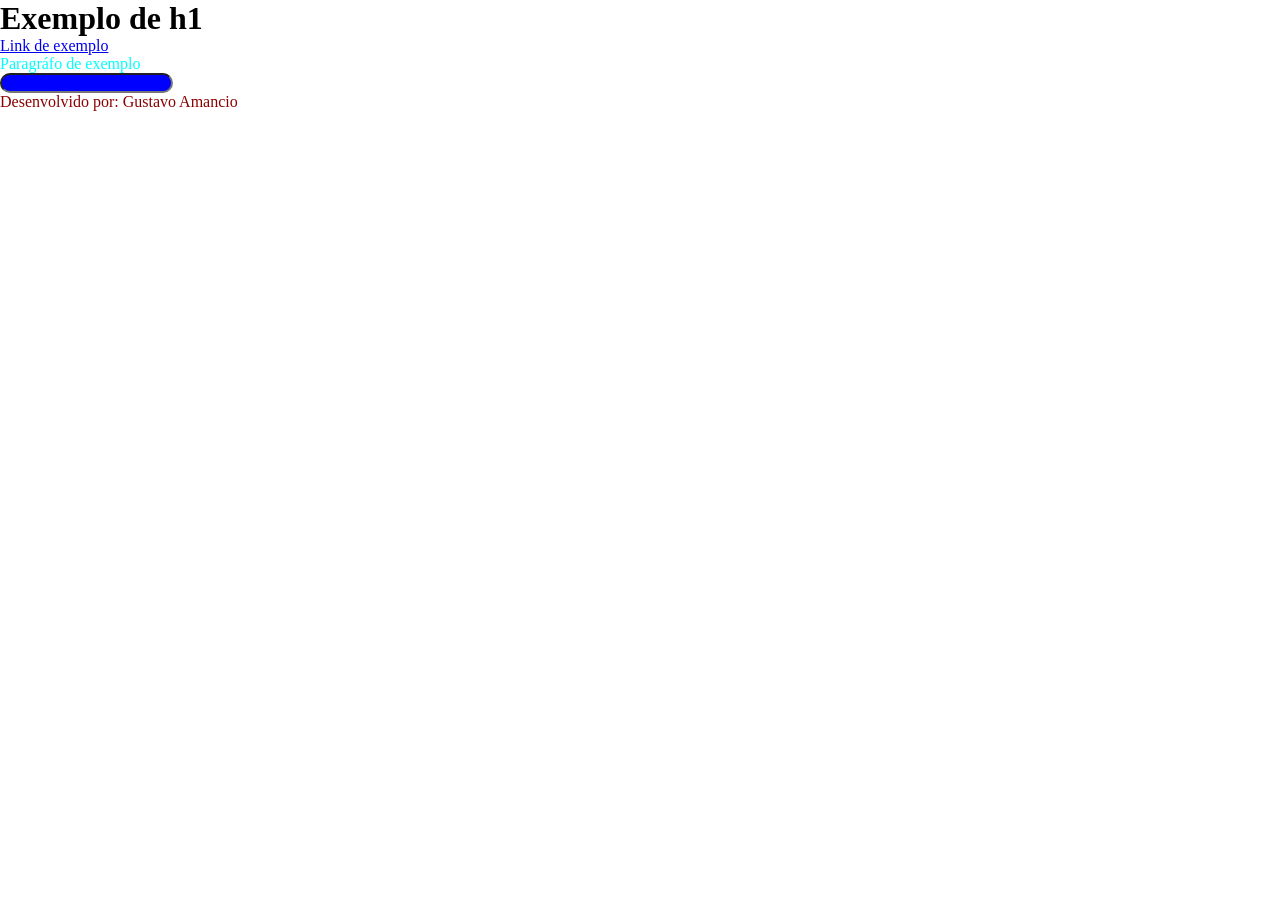
<file: exemplo-css/index.html>
<!DOCTYPE html>
<html lang="pt-BR">
<head>
    <meta charset="UTF-8">
    <meta name="viewport" content="width=device-width, initial-scale=1.0">
    <title>Exercicio css</title>

    <link rel="stylesheet" href="styles.css">
</head>
<body>
    <header>
        <h1>Exemplo de h1</h1>
    </header>

    <main>
        <a href="#">Link de exemplo</a>
        <p class="exemplo-classe">Paragráfo de exemplo</p>
        <input type="email" name="email" id="email" style="background-color: blue;"/>
    </main>

    <footer>
        <p>Desenvolvido por: Gustavo Amancio</p>
    </footer>
</body>
</html>
</file>
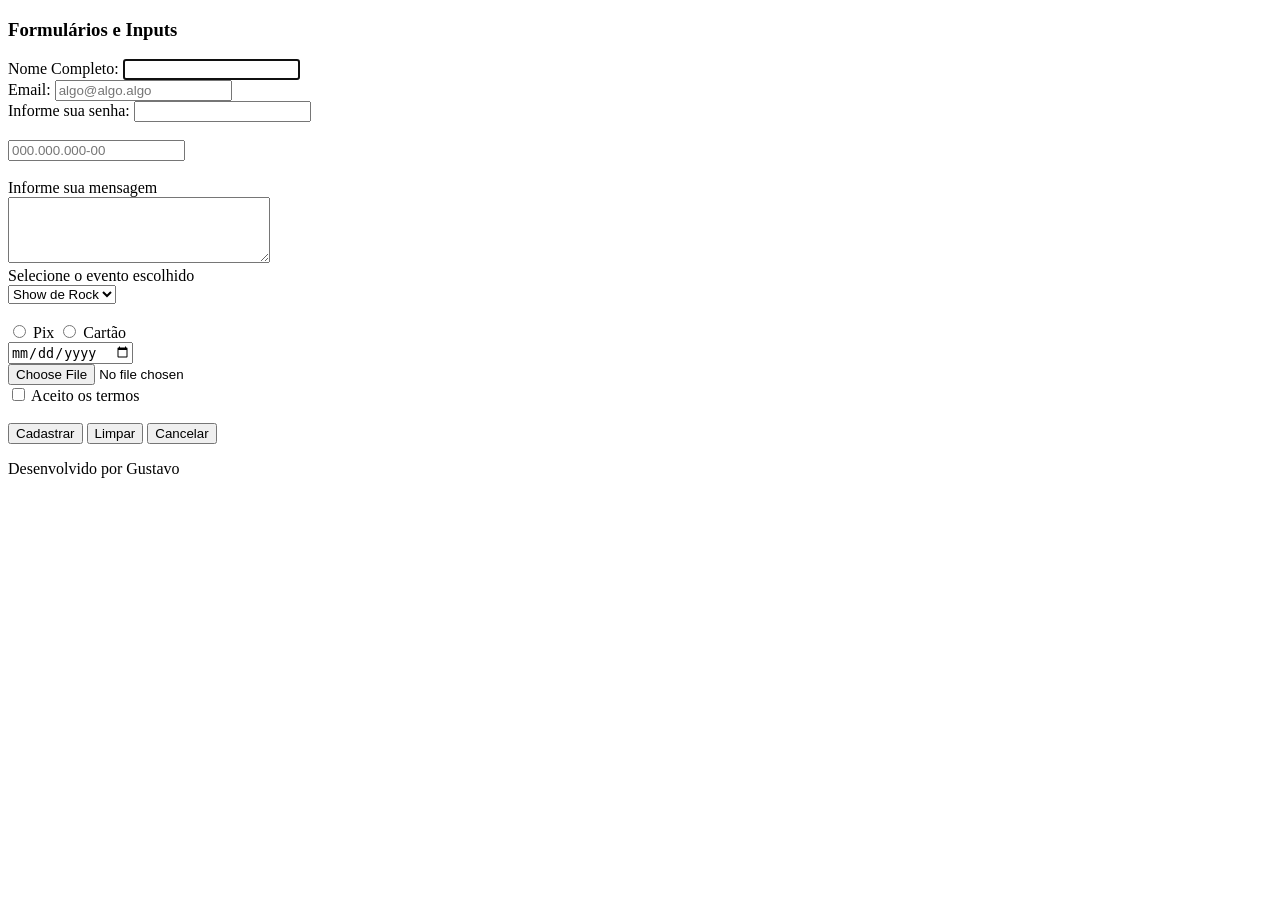
<file: exemplo-form/index.html>
<!DOCTYPE html>
<html lang="pt-BR">
<head>
    <meta charset="UTF-8">
    <meta name="viewport" content="width=device-width, initial-scale=1.0">
    <title>Exemplo Formulário Html</title>
</head>
<body>
    <header>
        <h3>Formulários e Inputs</h3>
    </header>

    <main>
        <form id="registerForm" method="post">
            <label for="nome">Nome Completo:</label>
            <input type="text" id="nome" name="nome" required autofocus/>
            <br>
            <label for="email">Email:</label>
            <input type="email" placeholder="algo@algo.algo" id="email" name="email" required/>
            <br>
            <label for="password">Informe sua senha: </label>
            <input 
                type="password" 
                id="password" 
                name="password" 
                minlength="8" 
                required
            />
            <br>
            <br>
            <input 
                type="cpf" 
                id="cpf" 
                name="cpf" 
                placeholder="000.000.000-00" 
                required 
                pattern="\d{3}\.\d{3}\.\d{3}-\d{2}"
                title="Digite no formato: 000.000.000-00"
            >
            <br>
            
            <br>
            <label for="message">Informe sua mensagem</label>
            <br>
            <textarea id="message" name="message" rows="4" cols="30"></textarea>
            <br>
            <label for="evento">Selecione o evento escolhido</label>
            <br>
            <select name="evento" id="evento">
                <option value="rock">Show de Rock</option>
                <option value="sertanejo">Modão</option>
                <option value="teatro">Teatro</option>
                <option value="palestra">Palestra</option>
            </select>
            <br>
            <br>
            
            <label><input type="radio" name="pagamento" required> Pix</label>
            <label><input type="radio" name="pagamento"> Cartão</label>

            <br>
            <input type="date">
            <br>
            <input type="file">
            <br>
            <label for="terms">
                <input type="checkbox" id="terms" name="terms" required>
                Aceito os termos
            </label>
            <br>

            <br>
            <input type="submit" value="Cadastrar" />
            <input type="reset" value="Limpar" />
            <button type="button" onclick="">Cancelar</button>
        </form>
    </main>

    <footer>
        <p>Desenvolvido por Gustavo</p>
    </footer>



    <script>
        document.getElementById('registerForm').addEventListener('submit', function(event) {
            event.preventDefault();
            const nome = document.getElementById('nome').value;
            alert(`Olá ${nome}\nCadastro enviado com sucesso!`);
        })
    </script>
</body>
</html>
</file>
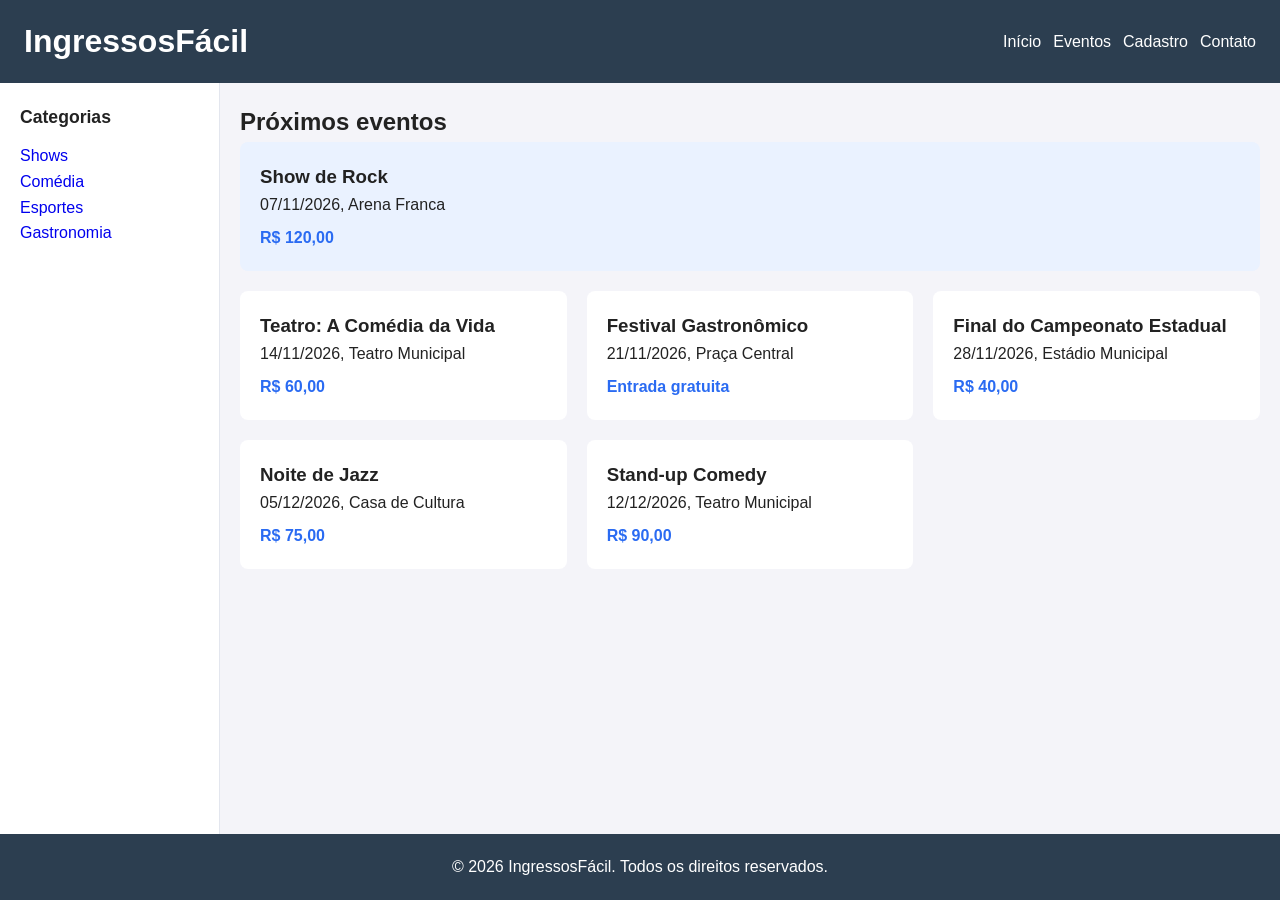
<file: exemplo-grid/index.html>
<!DOCTYPE html>
<html lang="pt-BR">
<head>
    <meta charset="UTF-8">
    <meta name="viewport" content="width=device-width, initial-scale=1.0">
    <title>IngressosFácil</title>
    <link rel="stylesheet" href="styles.css">
</head>
<body>

    <header class="topo">
        <h1>IngressosFácil</h1>
        <nav class="menu-horizontal">
            <ul>
                <li><a href="index.html" class="ativo">Início</a></li>
                <li><a href="#eventos">Eventos</a></li>
                <li><a href="cadastro.html">Cadastro</a></li>
                <li><a href="#contato">Contato</a></li>
            </ul>
        </nav>
    </header>

    <aside class="lateral">
        <h2>Categorias</h2>
        <nav class="menu-vertical">
            <ul>
                <li><a href="#">Shows</a></li>
                <li><a href="#">Comédia</a></li>
                <li><a href="#">Esportes</a></li>
                <li><a href="#">Gastronomia</a></li>
            </ul>
        </nav>
    </aside>

    <main class="conteudo">
        <section id="eventos">
            <h2>Próximos eventos</h2>
            <div class="grade-eventos">
                <article class="evento destaque">
                    <h3>Show de Rock</h3>
                    <p>07/11/2026, Arena Franca</p>
                    <p class="preco">R$ 120,00</p>
                </article>
                <article class="evento">
                    <h3>Teatro: A Comédia da Vida</h3>
                    <p>14/11/2026, Teatro Municipal</p>
                    <p class="preco">R$ 60,00</p>
                </article>
                <article class="evento">
                    <h3>Festival Gastronômico</h3>
                    <p>21/11/2026, Praça Central</p>
                    <p class="preco">Entrada gratuita</p>
                </article>
                <article class="evento">
                    <h3>Final do Campeonato Estadual</h3>
                    <p>28/11/2026, Estádio Municipal</p>
                    <p class="preco">R$ 40,00</p>
                </article>
                <article class="evento">
                    <h3>Noite de Jazz</h3>
                    <p>05/12/2026, Casa de Cultura</p>
                    <p class="preco">R$ 75,00</p>
                </article>
                <article class="evento">
                    <h3>Stand-up Comedy</h3>
                    <p>12/12/2026, Teatro Municipal</p>
                    <p class="preco">R$ 90,00</p>
                </article>
            </div>
        </section>
    </main>

    <footer class="rodape">
        <p id="contato">&copy; 2026 IngressosFácil. Todos os direitos reservados.</p>
    </footer>

</body>
</html>
</file>
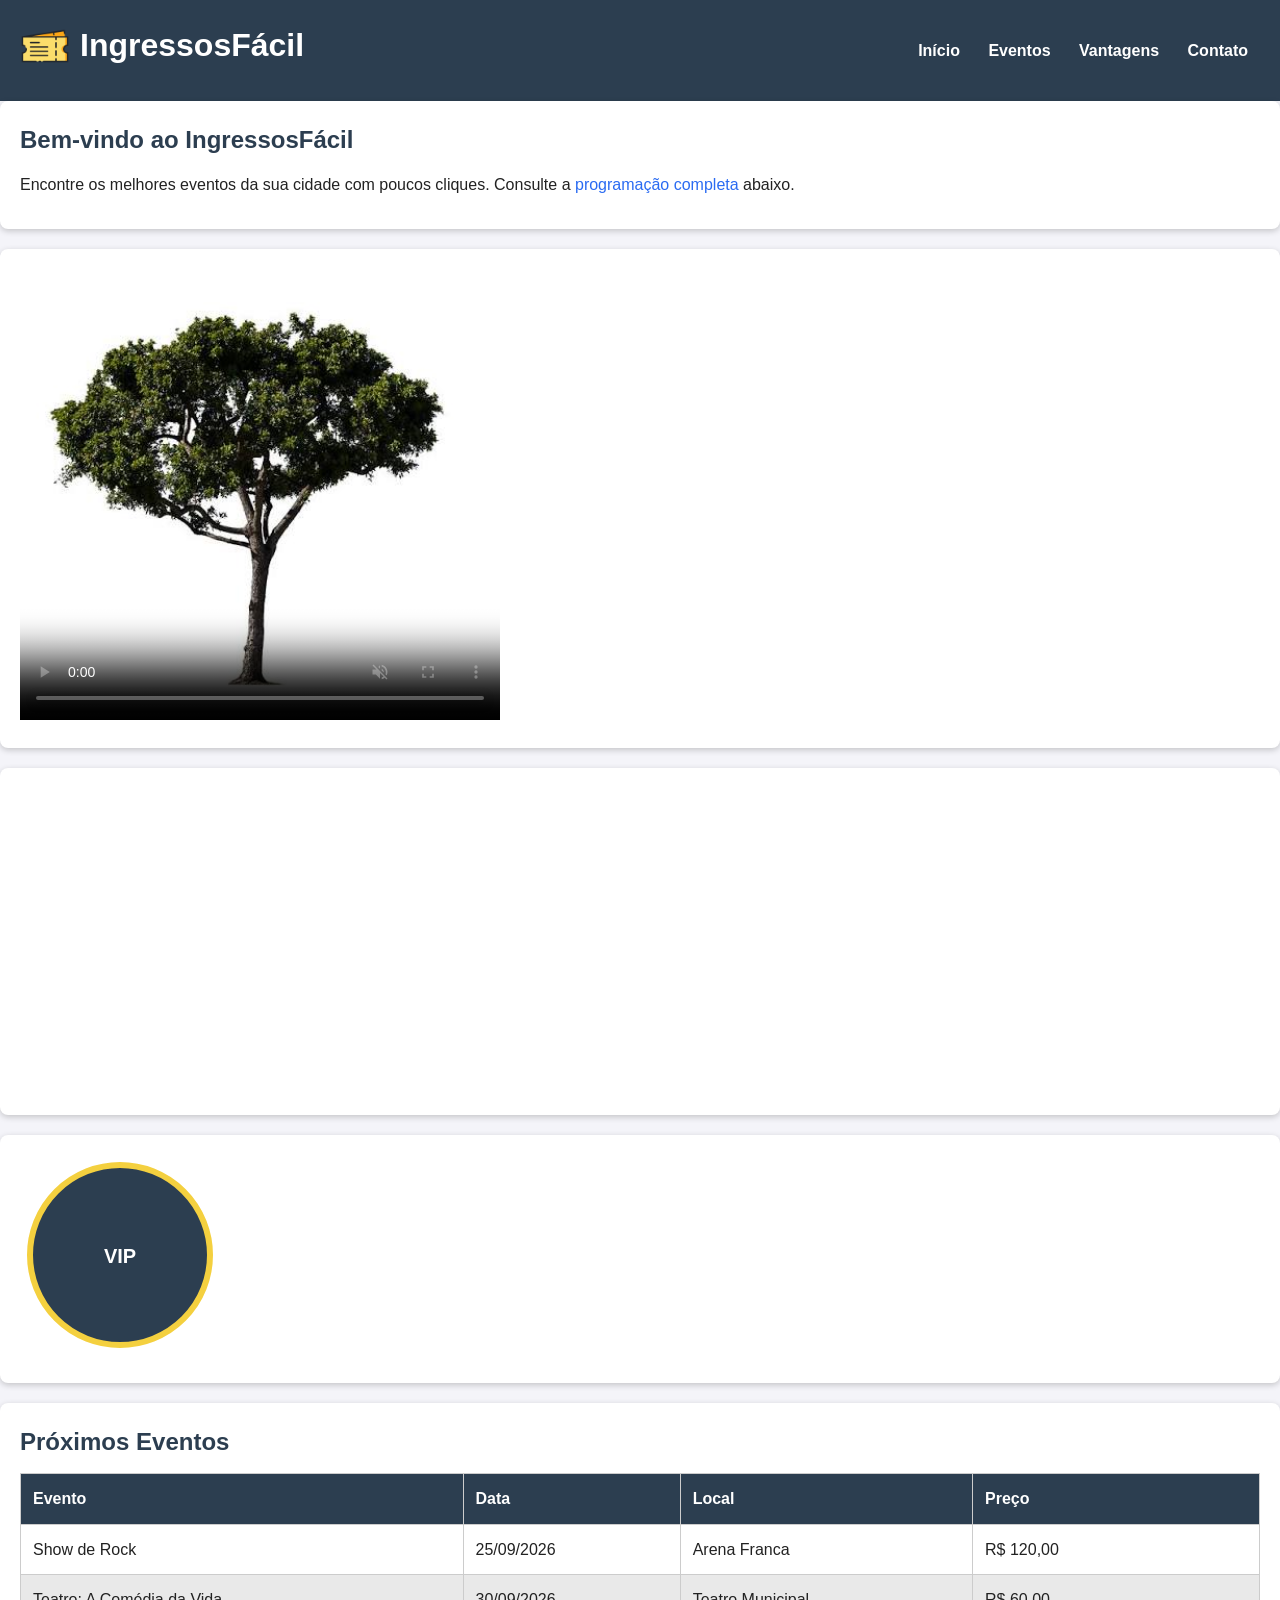
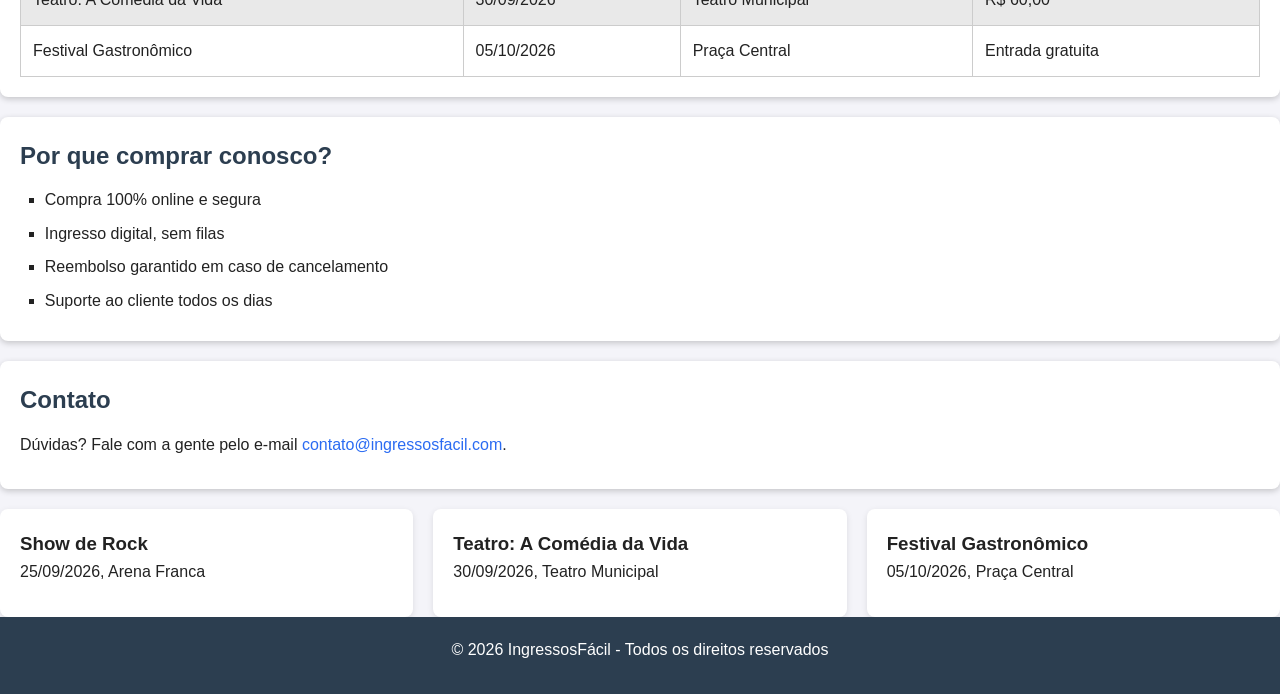
<file: exemplo-propriedades-css/index.html>
<!doctype html>
<html lang="pt-BR">
  <head>
    <meta charset="UTF-8" />
    <meta name="viewport" content="width=device-width, initial-scale=1.0" />
    <title>IngressosFácil</title>
    <link rel="stylesheet" href="styles.css" />
  </head>
  <body>
    <header>
      <div class="logo">
        <img src="logo.png" alt="Logo do site" />
        <h1>IngressosFácil</h1>
      </div>
      <nav>
        <ul>
          <li><a href="#home">Início</a></li>
          <li><a href="#eventos">Eventos</a></li>
          <li><a href="#vantagens">Vantagens</a></li>
          <li><a href="#contato">Contato</a></li>
        </ul>
      </nav>
    </header>

    <main>
      <section id="home">
        <h2>Bem-vindo ao IngressosFácil</h2>
        <p>
          Encontre os melhores eventos da sua cidade com poucos cliques.
          Consulte a <a href="#eventos">programação completa</a> abaixo.
        </p>
      </section>

      <section id="video">
        <video
          id="videoEvento"
          width="480"
          poster="../assets/arvore.jpg"
          controls
          muted
          autoplay
          loop
        >
          <source src="./video.mp4" type="video/mp4" />
          Seu navegador não suporta a execução desse vídeo.
        </video>
      </section>

      <section>
        <iframe
          src="https://www.google.com/maps?q=unifran&z=16&output=embed"
          width="100%"
          height="300"
          loading="lazy"
          style="border: 0"
          allowfullscreen
        >
        </iframe>
      </section>

      <section id="exemploCanvas">
        <canvas id="seloEvento" width="200" height="200"></canvas>
      </section>

      <section id="eventos">
        <h2>Próximos Eventos</h2>
        <table>
          <thead>
            <tr>
              <th>Evento</th>
              <th>Data</th>
              <th>Local</th>
              <th>Preço</th>
            </tr>
          </thead>
          <tbody>
            <tr>
              <td>Show de Rock</td>
              <td>25/09/2026</td>
              <td>Arena Franca</td>
              <td>R$ 120,00</td>
            </tr>
            <tr>
              <td>Teatro: A Comédia da Vida</td>
              <td>30/09/2026</td>
              <td>Teatro Municipal</td>
              <td>R$ 60,00</td>
            </tr>
            <tr>
              <td>Festival Gastronômico</td>
              <td>05/10/2026</td>
              <td>Praça Central</td>
              <td>Entrada gratuita</td>
            </tr>
          </tbody>
        </table>
      </section>

      <section id="vantagens">
        <h2>Por que comprar conosco?</h2>
        <ul>
          <li>Compra 100% online e segura</li>
          <li>Ingresso digital, sem filas</li>
          <li>Reembolso garantido em caso de cancelamento</li>
          <li>Suporte ao cliente todos os dias</li>
        </ul>
      </section>

      <section id="contato">
        <h2>Contato</h2>
        <p>
          Dúvidas? Fale com a gente pelo e-mail
          <a href="mailto:contato@ingressosfacil.com"
            >contato@ingressosfacil.com</a
          >.
        </p>
      </section>
    </main>
    
    <section>
      <div class="eventos-container">
        <div class="evento-item">
          <h3>Show de Rock</h3>
          <p>25/09/2026, Arena Franca</p>
        </div>
        <div class="evento-item">
          <h3>Teatro: A Comédia da Vida</h3>
          <p>30/09/2026, Teatro Municipal</p>
        </div>
        <div class="evento-item">
          <h3>Festival Gastronômico</h3>
          <p>05/10/2026, Praça Central</p>
        </div>
      </div>
    </section>

    <footer>
      <p>&copy; 2026 IngressosFácil - Todos os direitos reservados</p>
    </footer>

    <script>
      const canvas = document.getElementById("seloEvento");
      const ctx = canvas.getContext("2d");
      ctx.beginPath();
      ctx.arc(100, 100, 90, 0, Math.PI * 2);
      ctx.fillStyle = "#2c3e50";
      ctx.fill();

      ctx.beginPath();
      ctx.arc(100, 100, 90, 0, Math.PI * 2);
      ctx.strokeStyle = "#f4d03f";
      ctx.lineWidth = 6;
      ctx.stroke();

      ctx.fillStyle = "#ffffff";
      ctx.font = "bold 20px Arial";
      ctx.textAlign = "center";
      ctx.fillText("VIP", 100, 108);
    </script>

    
  </body>
</html>
</file>
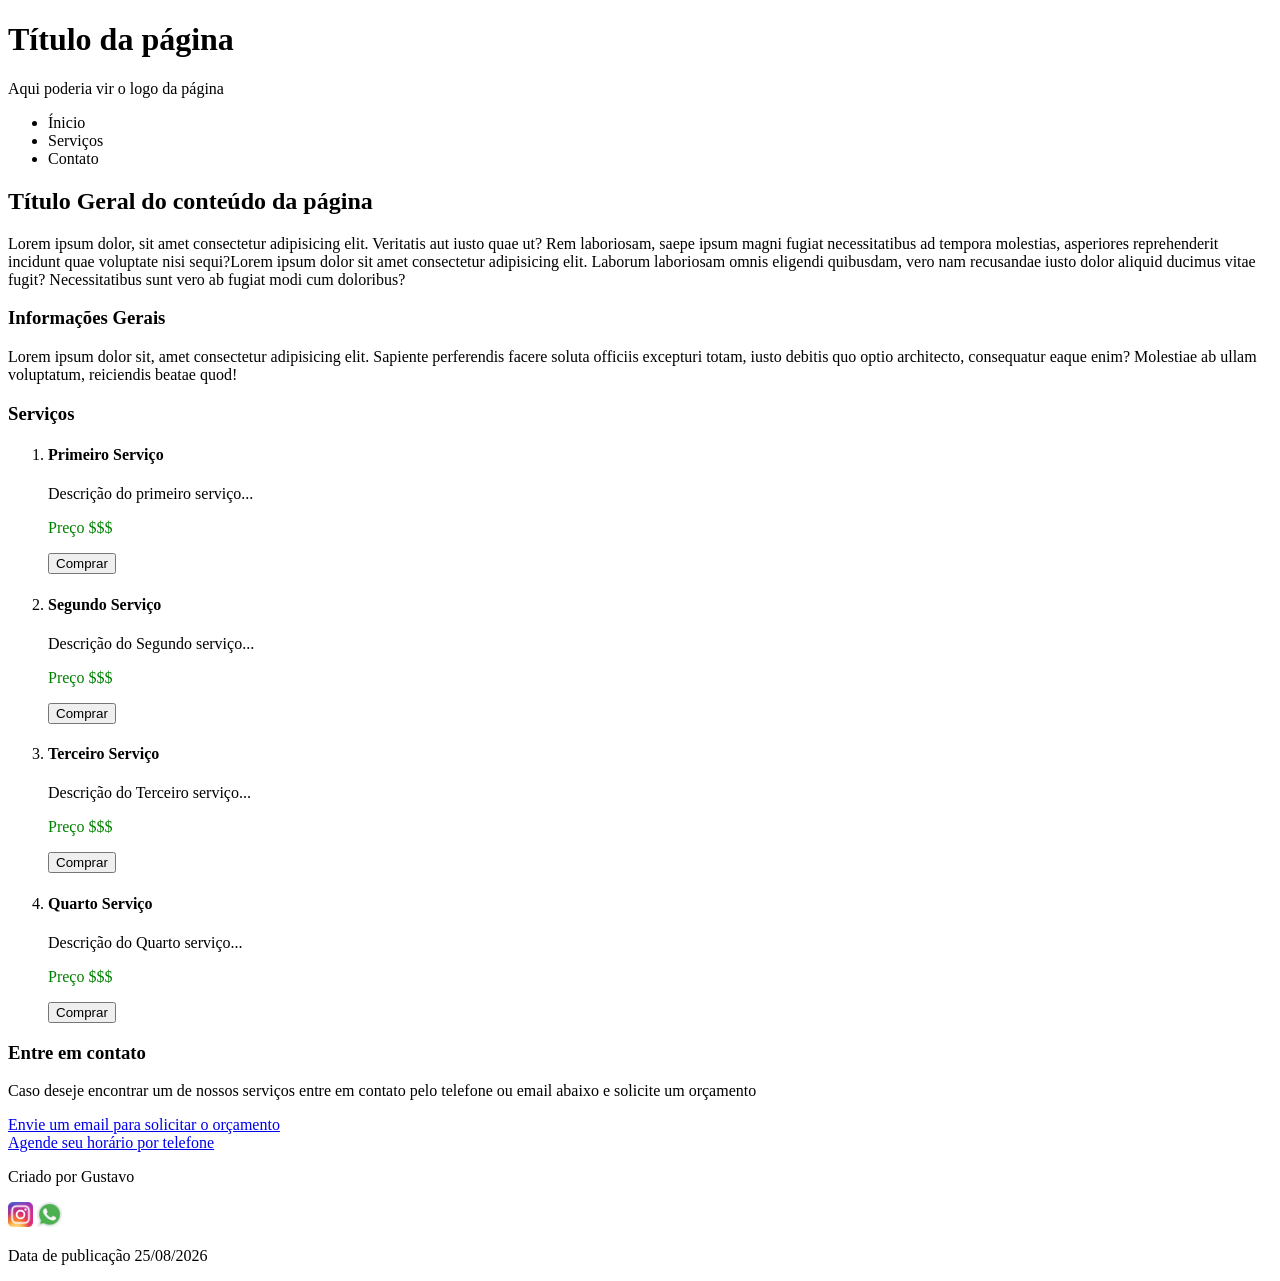
<file: semantica.html>
<!DOCTYPE html>
<html lang="en">
<head>
    <meta charset="UTF-8">
    <meta name="viewport" content="width=device-width, initial-scale=1.0">
    <title>Exemplo estrutura Semântica no HTML</title>
</head>
<body>
    <header>
        <h1>Título da página</h1>
        <p>Aqui poderia vir o logo da página</p>
        <nav>
            <ul>
                <li><a href="#home" style="text-decoration: none; color: inherit;">Ínicio</a></li>
                <li><a href="#services"style="text-decoration: none; color: inherit;">Serviços</a></li>
                <li><a href="#contact"style="text-decoration: none; color: inherit;">Contato</a></li> 
            </ul>
        </nav>
    </header>
    <main>
        <section id="home">
            <h2>Título Geral do conteúdo da página</h2>
            <p>Lorem ipsum dolor, sit amet consectetur adipisicing elit. Veritatis aut iusto quae ut? Rem laboriosam, saepe ipsum magni fugiat necessitatibus ad tempora molestias, asperiores reprehenderit incidunt quae voluptate nisi sequi?Lorem ipsum dolor sit amet consectetur adipisicing elit. Laborum laboriosam omnis eligendi quibusdam, vero nam recusandae iusto dolor aliquid ducimus vitae fugit? Necessitatibus sunt vero ab fugiat modi cum doloribus?</p>

            <article>
                <h3>Informações Gerais</h3>
                Lorem ipsum dolor sit, amet consectetur adipisicing elit. Sapiente perferendis facere soluta officiis excepturi totam, iusto debitis quo optio architecto, consequatur eaque enim? Molestiae ab ullam voluptatum, reiciendis beatae quod!
            </article>
        </section>
        <section id="services">
            <h3>Serviços</h3>
            <ol>
                <li> 
                    <div>
                        <h4>Primeiro Serviço</h4>
                        <p>Descrição do primeiro serviço...</p>
                        <p style="color: green;">Preço $$$</p>
                        <button>Comprar</button>
                    </div>
                </li>
                <li> 
                    <div>
                        <h4>Segundo Serviço</h4>
                        <p>Descrição do Segundo serviço...</p>
                        <p style="color: green;">Preço $$$</p>
                        <button>Comprar</button>
                    </div>
                </li>
                <li> 
                    <div>
                        <h4>Terceiro Serviço</h4>
                        <p>Descrição do Terceiro serviço...</p>
                        <p style="color: green;">Preço $$$</p>
                        <button>Comprar</button>
                    </div>
                </li>
                <li> 
                    <div>
                        <h4>Quarto Serviço</h4>
                        <p>Descrição do Quarto serviço...</p>
                        <p style="color: green;">Preço $$$</p>
                        <button>Comprar</button>
                    </div>
                </li>
            </ol>
        </section>
        <section id="contact">
                <h3>Entre em contato</h3>
                <p>Caso deseje encontrar um de nossos serviços entre em contato pelo telefone ou email abaixo e solicite um orçamento</p>
                <a href="mailto:contato@exemplo.com">Envie um email para solicitar o orçamento</a> <br>
                <a href="tel:+55169999999999">Agende seu horário por telefone</a>
        </section>
    </main>
    <footer>
        <p>Criado por Gustavo</p>
        <img src="assets/instagram-icon.jpg" alt="Ícone Instagram" width="25" height="25">
        <img src="assets/whatsapp.png" alt="Ícone Whatsapp" width="25" height="25">
        <p>Data de publicação 25/08/2026</p>
    </footer>
</body>
</html>
</file>
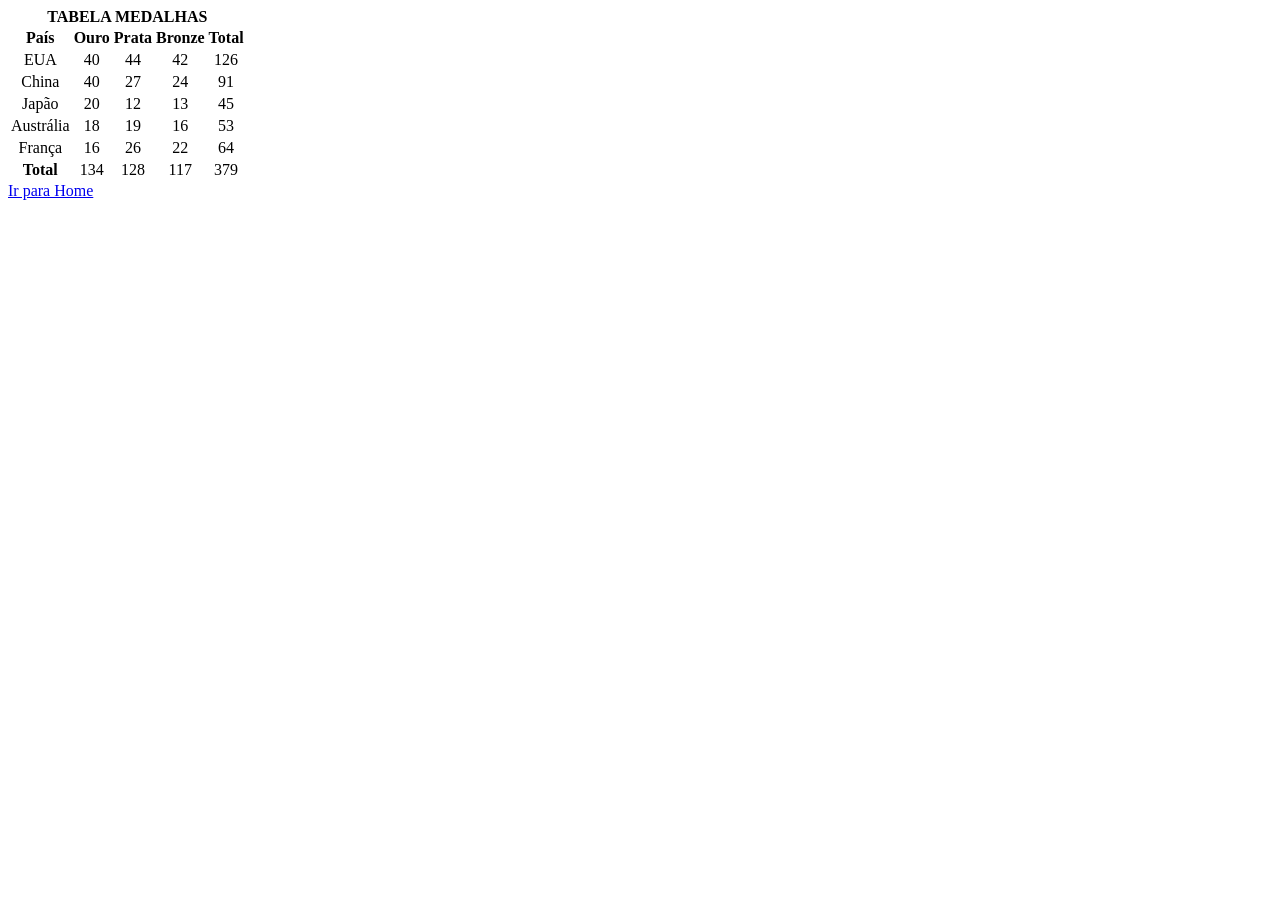
<file: table-exemplo/table.html>
<!DOCTYPE html>
<html lang="pt-BR">
<head>
    <meta charset="UTF-8">
    <meta name="viewport" content="width=device-width, initial-scale=1.0">
    <title>Tabela</title>
    <link rel="icon" href="https://cdn-icons-png.flaticon.com/512/7604/7604036.png" type="image/png">
</head>
<body>
    <table>
        <caption><strong>TABELA MEDALHAS</strong></caption>
        <thead>
            <tr>
                <th>País</th>
                <th>Ouro</th>
                <th>Prata</th>
                <th>Bronze</th>
                <th>Total</th>
            </tr>
        </thead>
        <tbody>
            <tr>
                <td align="center">EUA</td>
                <td align="center">40</td>
                <td align="center">44</td>
                <td align="center">42</td>
                <td align="center">126</td>
            </tr>
            <tr>
                <td align="center">China</td>
                <td align="center">40</td>
                <td align="center">27</td>
                <td align="center">24</td>
                <td align="center">91</td>
            </tr>
            <tr>
                <td align="center">Japão</td>
                <td align="center">20</td>
                <td align="center">12</td>
                <td align="center">13</td>
                <td align="center">45</td>
            </tr>
            <tr>
                <td align="center">Austrália</td>
                <td align="center">18</td>
                <td align="center">19</td>
                <td align="center">16</td>
                <td align="center">53</td>
            </tr>
            <tr>
                <td align="center">França</td>
                <td align="center">16</td>
                <td align="center">26</td>
                <td align="center">22</td>
                <td align="center">64</td>
            </tr> 
        </tbody>
        <tfoot>
            <tr>
                <th>Total</th>
                <td align="center">134</td>
                <td align="center">128</td>
                <td align="center">117</td>
                <td align="center">379</td>
            </tr>
        </tfoot>
    </table>
    <a href="../#links-exemplo">Ir para Home</a>
</body>
</html>
</file>
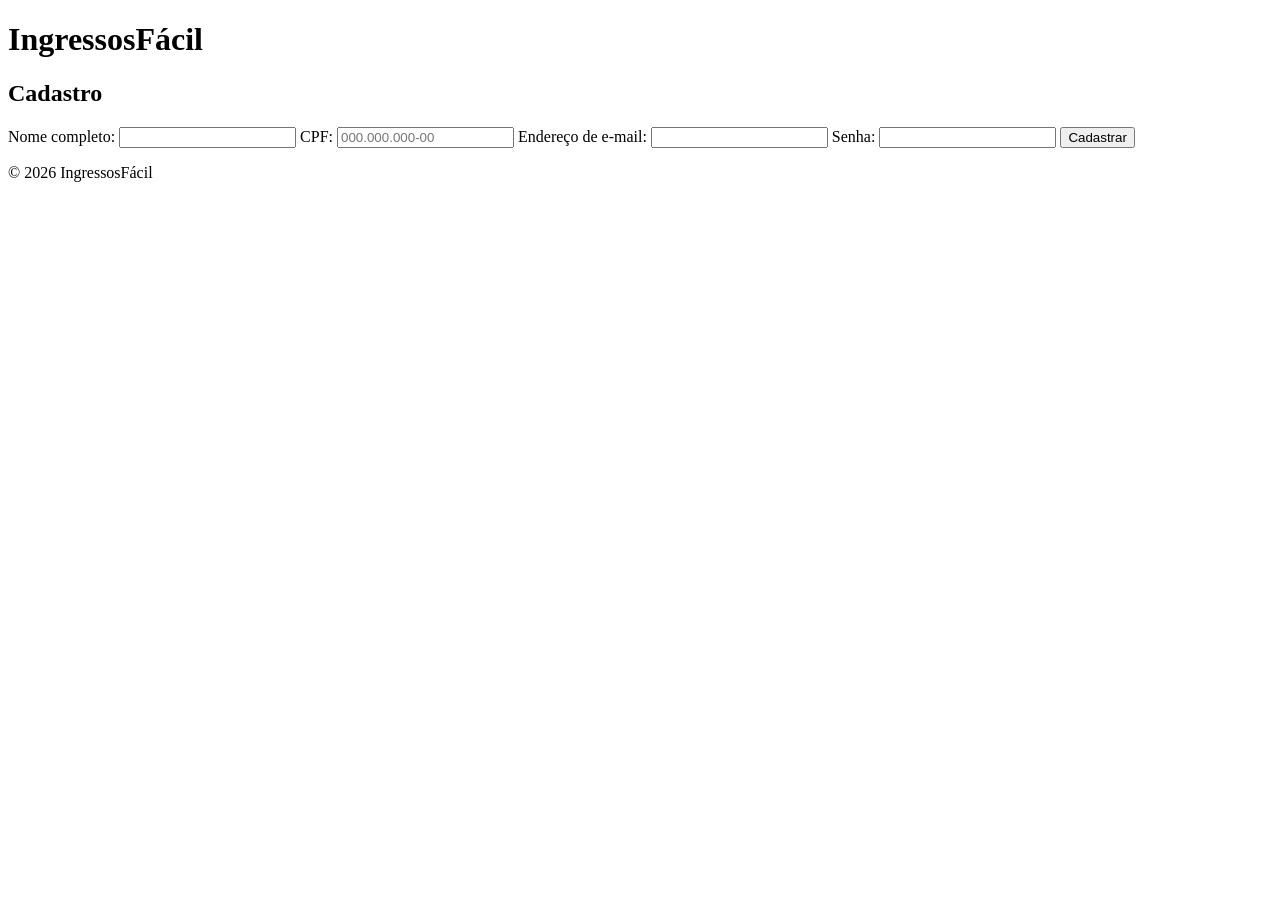
<file: venda-ingressos/cadastro.html>
<!DOCTYPE html>
<html lang="pt-BR">
<head>
    <meta charset="UTF-8">
    <meta name="viewport" content="width=device-width, initial-scale=1.0">
    <title>Cadastro - IngressosFácil</title>
</head>
<body>
    <header>
        <h1>IngressosFácil</h1>
    </header>

    <main>
        <section id="home">
            <h2>Cadastro</h2>
        </section>
        <section>
            <form id="registerForm" method="POST">
                <label for="nome">Nome completo:</label>
                <input type="text" id="nome" name="nome" required minlength="3" />

                <label for="cpf">CPF:</label>
                <input
                    type="text"
                    id="cpf"
                    name="cpf"
                    required
                    pattern="\d{3}\.\d{3}\.\d{3}-\d{2}"
                    placeholder="000.000.000-00"
                    title="Formato esperado: 000.000.000-00"
                />

                <label for="email">Endereço de e-mail:</label>
                <input type="email" id="email" name="email" required />

                <label for="senha">Senha:</label>
                <input type="password" id="senha" name="senha" required minlength="8" />

                <input type="submit" value="Cadastrar" />
            </form>
        </section>
    </main>

    <footer>
        <p>&copy; 2026 IngressosFácil</p>
    </footer>

    <script>
        document.getElementById('registerForm').addEventListener('submit', function (event) {
            event.preventDefault();

            const nome = document.getElementById('nome').value;
            const cpf = document.getElementById('cpf').value;
            const email = document.getElementById('email').value;

            alert(`Cadastro recebido!\nNome: ${nome}\nCPF: ${cpf}\nE-mail: ${email}`);
        });
    </script>
</body>
</html>
</file>
<file: exemplo-css/styles.css>
* {
    margin: 0;
    padding: 0;
    box-sizing: border-box;
}

p {
    color: darkred;
}

.exemplo-classe {
    color: aqua;
}

#email {
    background-color: darkgray;
    height: 20px;
    border-radius: 20px;
}
</file>
<file: exemplo-grid/styles.css>
* {
  margin: 0;
  padding: 0;
  box-sizing: border-box;
}

body {
  min-height: 100vh;
  display: grid;
  grid-template-columns: 220px 1fr;
  grid-template-rows: auto 1fr auto;
  grid-template-areas: 
    "topo topo"
    "lateral conteudo"
    "rodape rodape";
  font-family: Arial, sans-serif;
  line-height: 1.6;
  background-color: #f4f4f9;
  color: #222;
}

.topo { 
  grid-area: topo;
  display: flex;
  justify-content: space-between;
  align-items: center;
  flex-wrap: wrap;
  gap: 12px;
  padding: 16px 24px;
  background-color: #2c3e50;
  color: white;
}

.menu-horizontal ul {
  list-style: none;
  display: flex;
  gap: 12px;
}

.menu-horizontal ul li a {
  text-decoration: none;
  color: white;
}

.menu-vertical a {
  text-decoration: none;
}

.lateral {
  padding: 20px;
  background-color: #fff;
  border-right: 1px solid #e3e6ee;
}

.lateral h2 {
  font-size: 1.1rem;
  margin-bottom: 12px;
}

.menu-vertical ul {
  list-style: none;
}

.conteudo {
  grid-area: conteudo;
  padding: 20px;
}

.rodape {
  grid-area: rodape;
  padding: 20px;
  text-align: center; 		
  background-color: #2c3e50;
  color: #fff;
}


.grade-eventos {
  display: grid;
  grid-template-columns: repeat(auto-fit, minmax(250px, 1fr));
  gap: 20px;
}

.evento {
  background-color: #fff;
  border-radius: 8px;
  padding: 20px;
  box-shadow: 0 2x 6px rgba(0, 0, 0, 0.1);
}

.evento .preco {
  margin-top: 8px;
  font-weight: bold;
  color: #2a6bf2;
}

.destaque {
  grid-column: 1 / -1;
  background-color: #eaf2ff;
}

@media (max-width: 768px) {
 body {
  grid-template-columns: 1fr;
  grid-template-rows: auto auto 1fr auto;
  grid-template-areas: 
    "topo"
    "lateral"
    "conteudo"
    "rodape";
 }
}
</file>
<file: exemplo-propriedades-css/styles.css>
* {
    margin: 0;
    padding: 0;
    box-sizing: border-box;
}

body {
    font-family: 'Segoe UI', Arial, sans-serif;
    color: #222;
    background-color: #f4f4f9;
    line-height: 1.6;
    display: flex;
    flex-direction: column;
    min-height: 100vh;
}

h1 {
    font-size: 2rem;
}

h2 {
    font-size: 1.5rem;
    margin-bottom: 12px;
    color: #2c3e50;
}

p {
    margin-bottom: 12px;
}

a {
    color: #2a6bf2;
    text-decoration: none;
}

a:hover {
    text-decoration: underline;
}

nav a {
    color: white;
    font-weight: bold;
    text-decoration: none;
}

nav a:hover {
    text-decoration: underline;
}

nav ul {
    list-style: none;
}

nav li {
    display: inline-block;
    margin: 0 12px;
}

nav {
    background-color: #2c3e50;
}

#vantagens ul {
    list-style-type: square;
    margin-left: 2%;
}

#vantagens li {
    margin-bottom: 8px;
}

table {
    width: 100%;
    border-collapse: collapse;
    border-bottom: 20px;
}

th, td {
    padding: 12px;
    border: 1px solid #ccc;
    text-align: left;
}

thead {
    background-color: #2c3e50;
    color: white;
}

tbody tr:nth-child(even) {
    background-color: #e9e9e9;
}

main {
    flex: 1;
}

main section {
    background-color: #fff;
    padding: 20px;
    margin-bottom: 20px;
    border-radius: 8px;
    box-shadow: 0 2px 6px rgba(0,0,0,0.2);
}

header {
    display: flex;
    justify-content: space-between;
    align-items: center;
    flex-wrap: wrap;
    background-color: #2c3e50;
    color: white;
    padding: 20px;
    text-align: center;
    
}

header .logo {
    display: flex;
    flex-direction: row;
    align-items: center;
    margin-bottom: 10px;
}

header .logo img {
    width: 50px;
    height: auto;
    margin-right: 10px;
    vertical-align: middle;
}

footer {
    background-color: #2c3e50;
    color: white;
    text-align: center;
    padding: 20px;
}

.eventos-container {
    display: flex;
    flex-wrap: wrap;      /* em telas estreitas, os cards quebram para novas linhas */
    gap: 20px;
}

.evento-item {
    flex: 1 1 250px;      /* flex-grow: 1 | flex-shrink: 1 | flex-basis: 250px */
    background-color: #fff;
    padding: 20px;
    border-radius: 8px;
    box-shadow: 0 2px 6px rgba(0, 0, 0, 0.1);
}
</file>
